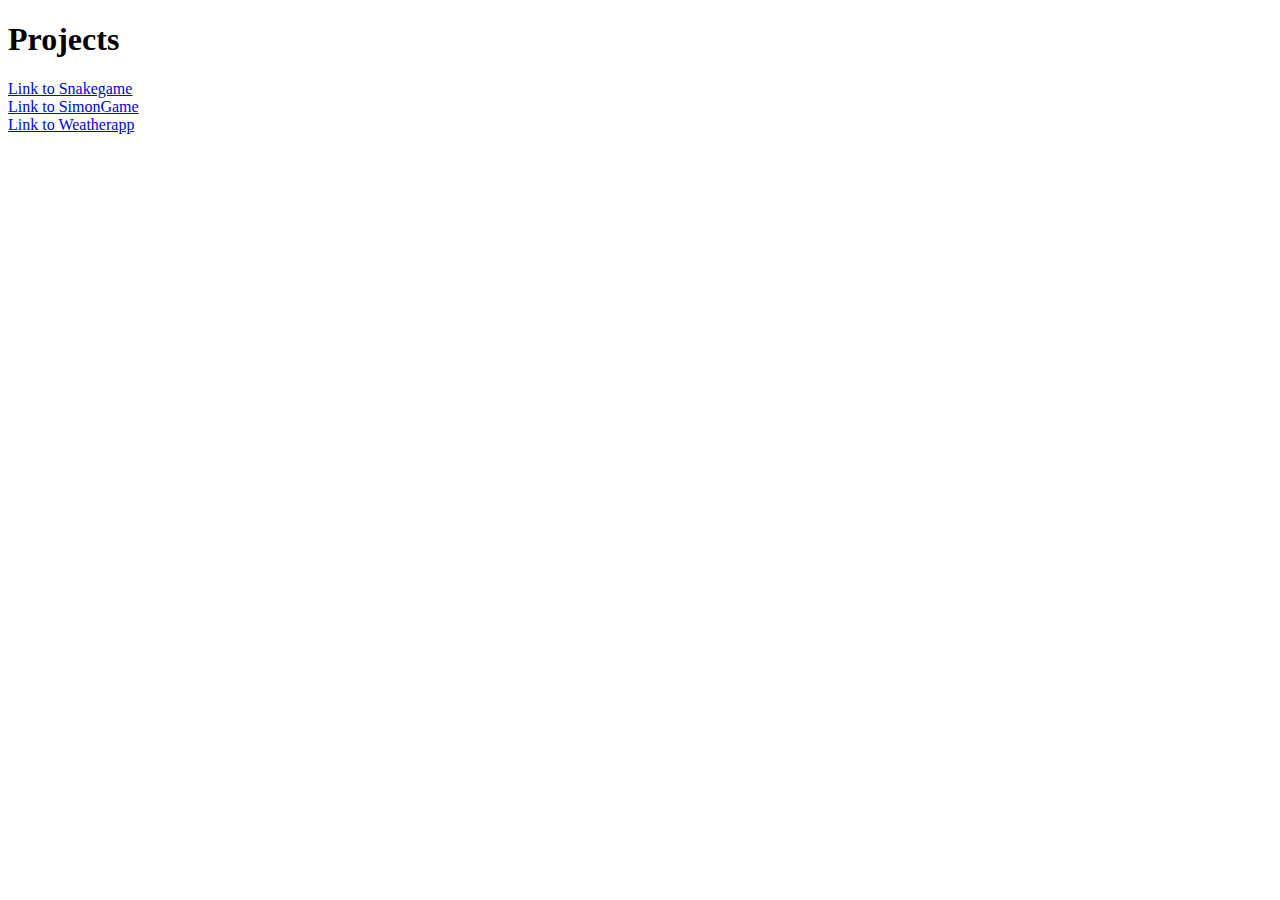
<file: index.html>
<!DOCTYPE html>
<html lang="en">
<head>
    <meta charset="UTF-8">
    <meta name="viewport" content="width=device-width, initial-scale=1.0">
    <title>Document</title>
</head>
<body>
    <h1>Projects</h1>
    <a href="./SnakeMania/index.html">Link to Snakegame</a>
    <br>
    <a href="./Simon Game Challenge Starting Files/index.html" >Link to SimonGame</a>
    <br>
    <a href="./WeatherApp/index.html" >Link to Weatherapp</a>
</body>
</html>
</file>
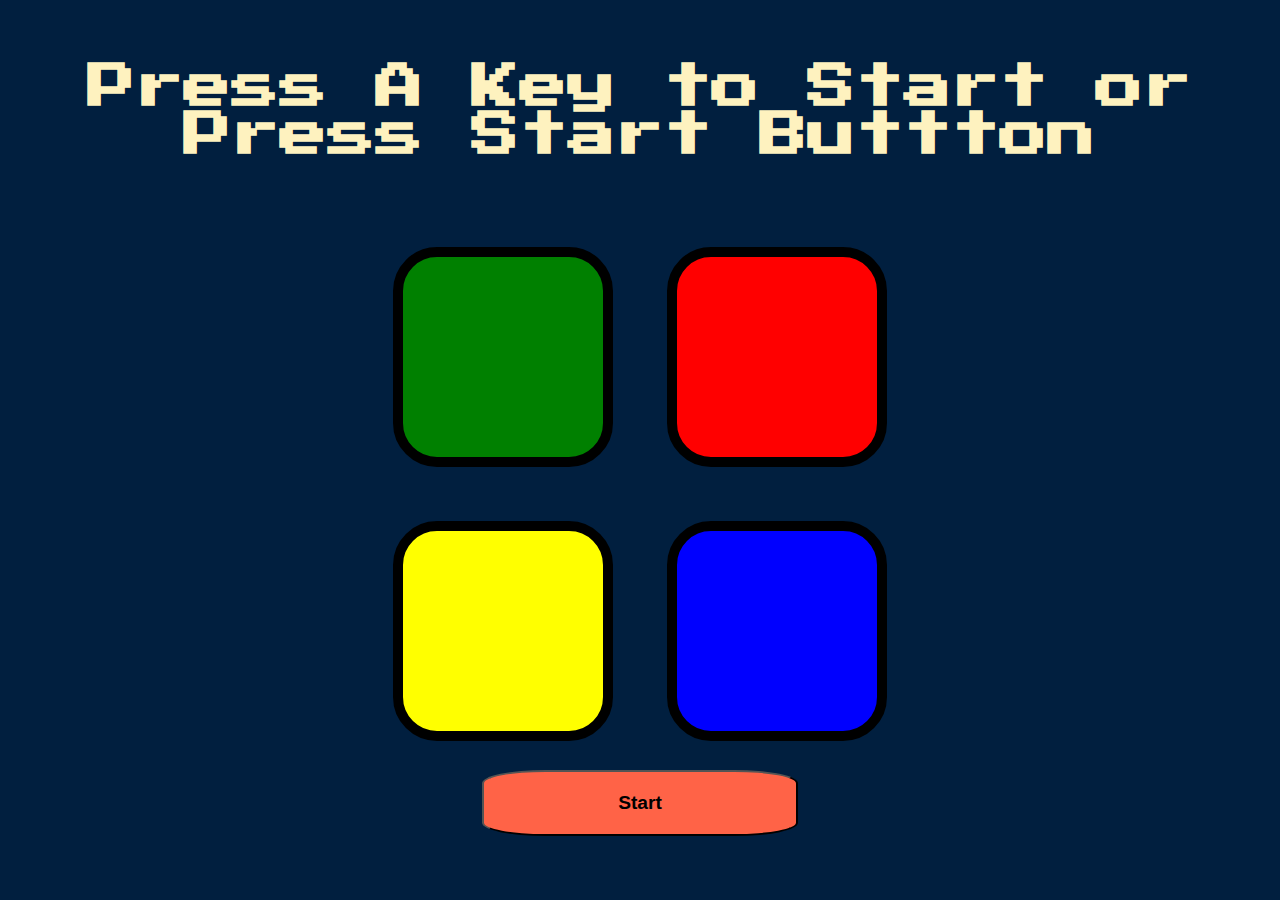
<file: Simon Game Challenge Starting Files/index.html>
<!DOCTYPE html>
<html lang="en" dir="ltr">

<head>
  <meta charset="utf-8">
  <title>Simon</title>
  <link rel="stylesheet" href="styles.css">
  <link href="https://fonts.googleapis.com/css?family=Press+Start+2P" rel="stylesheet">
</head>

<body>
  <h1 id="level-title">Press A Key to Start or Press Start Buttton</h1>
  <div class="container">
    <div class="row">

      <div type="button" id="green" class="btn green">

      </div>

      <div type="button" id="red" class="btn red">

      </div>
    </div>

    <div class="row">

      <div type="button" id="yellow" class="btn yellow">

      </div>
      <div type="button" id="blue" class="btn blue">

      </div>

    </div>

  </div>
  <button onclick="startgame()" class="start-btn" >Start</button>
<script src="https://code.jquery.com/jquery-3.6.3.js"></script>
<script src="./game.js"></script>
</body>

</html>
</file>
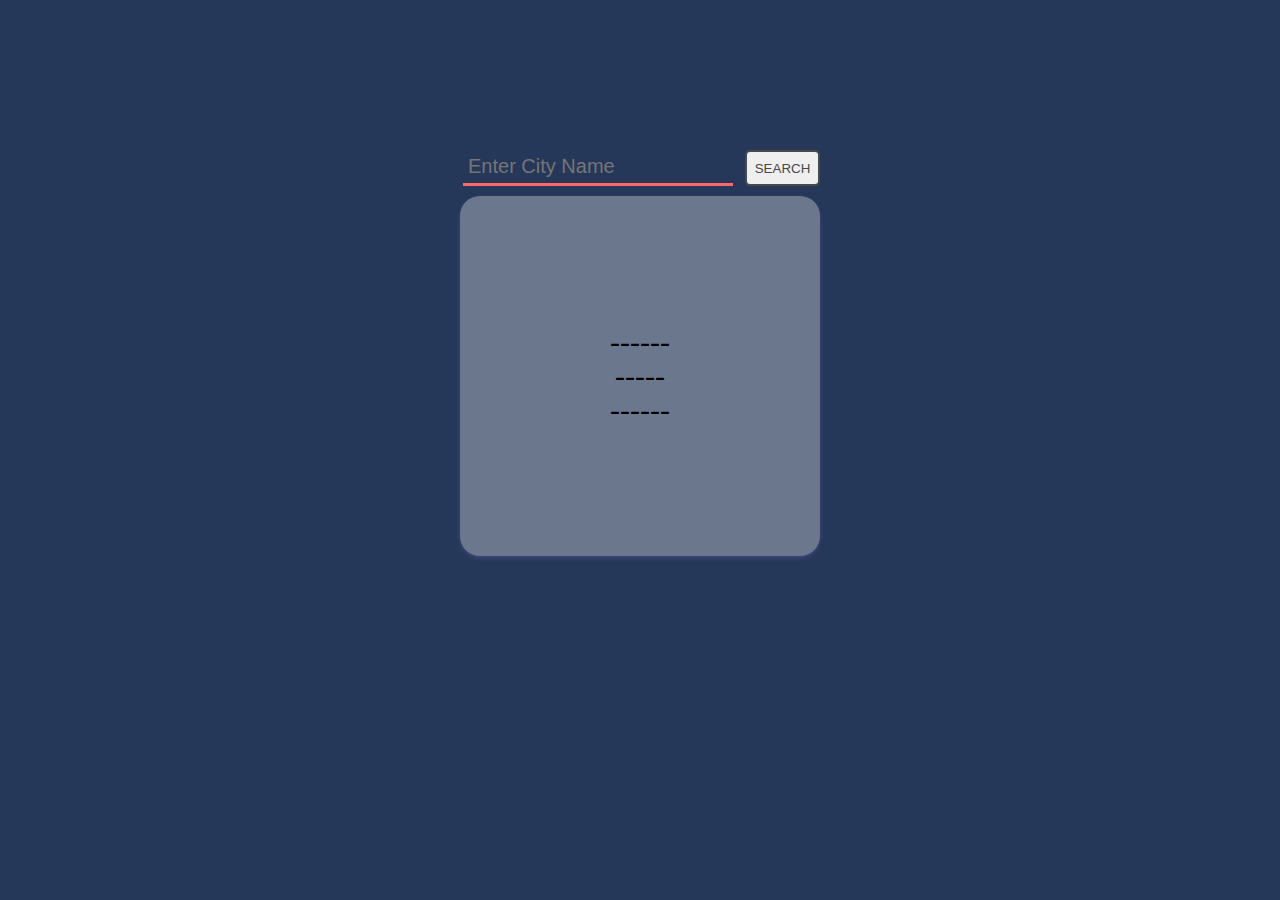
<file: WeatherApp/index.html>
<!DOCTYPE html>
<html lang="en">
<head>
    <meta charset="UTF-8">
    <meta http-equiv="X-UA-Compatible" content="IE=edge">
    <meta name="viewport" content="width=device-width, initial-scale=1.0">
    <title>WeatherApp</title>
    <link rel="stylesheet" href="./style.css">
</head>
<body>
    <div class="conatiner">
        <div class="inputs">
            <input type="text" placeholder="Enter City Name" id="place-val" value="" required>
            <button class="btn" id="b">SEARCH</button>
        </div>
        <div class="main">
            <div id="location">
                <p>------</p>
            </div>
            <img class="weather-icon">
            <div class="temp">
                <p>-----</p>
            </div>
            <div class="temp-type">
                <p>------</p>
            </div>
        </div>
    </div>
</body>
<script src="./index.js"></script>
</html>
</file>
<file: Simon Game Challenge Starting Files/styles.css>
body {
  text-align: center;
  background-color: #011F3F;
}

#level-title {
  font-family: 'Press Start 2P', cursive;
  font-size: 3rem;
  margin:  5%;
  color: #FEF2BF;
}

.container {
  display: block;
  width: 50%;
  margin: auto;

}

.btn {
  margin: 25px;
  display: inline-block;
  height: 200px;
  width: 200px;
  border: 10px solid black;
  border-radius: 20%;
}

.game-over {
  background-color: red;
  opacity: 0.8;
}

.red {
  background-color: red;
}

.green {
  background-color: green;
}

.blue {
  background-color: blue;
}

.yellow {
  background-color: yellow;
}

.pressed {
  box-shadow: 0 0 20px white;
  background-color: grey;
}

.start-btn{
  width: 25%;
  height: 30%;

  padding: 20px;
  font-weight: bold;
  font-size: larger;
  background-color: tomato;
  color: black;
  border-radius: 20%;


}
</file>
<file: WeatherApp/style.css>
*{
    box-sizing: border-box;
    margin:0;
    padding:0;
}

body{
    background-color:#263859 ;
    display:flex;
    height:100vh;
    justify-content: center;
}

.main{
    font-family:'Times New Roman', Times, serif;
    margin-top:10px;
    padding:20px;
    background-color: #6b778d;
    height:360px;
    width:360px;
    display:flex;
    flex-direction: column;
    align-items: center;
    justify-content: center;
    border-radius: 20px;
    box-shadow: 0px 2px 4px rgba(116, 107, 207, 0.3);
    font-size: 30px;
}

.inputs{
    margin-top:150px;
    display: flex;
    justify-content: space-between;
}

input{
    width: 270px;
    padding:5px;
    margin-left:3px;
    border: none;
    border-bottom: 3px solid #ff6768;
    color:white;
    outline:none;
    background: none;
    font-size: 20px;
}

.btn{
    font-family: sans-serif;
    border-radius: 5px;
    color:#494949;
    border:2px solid #494949;
    width:75px;
    transition:all 0.4 ease 0s;
}

.btn:hover{
    box-shadow: 0px 2px 4px rgba(116, 0, 0, 0.3);;
    background-color: #ff5656;
    color:white;
    transition:all 0.4 ease 0s;
}
</file>
